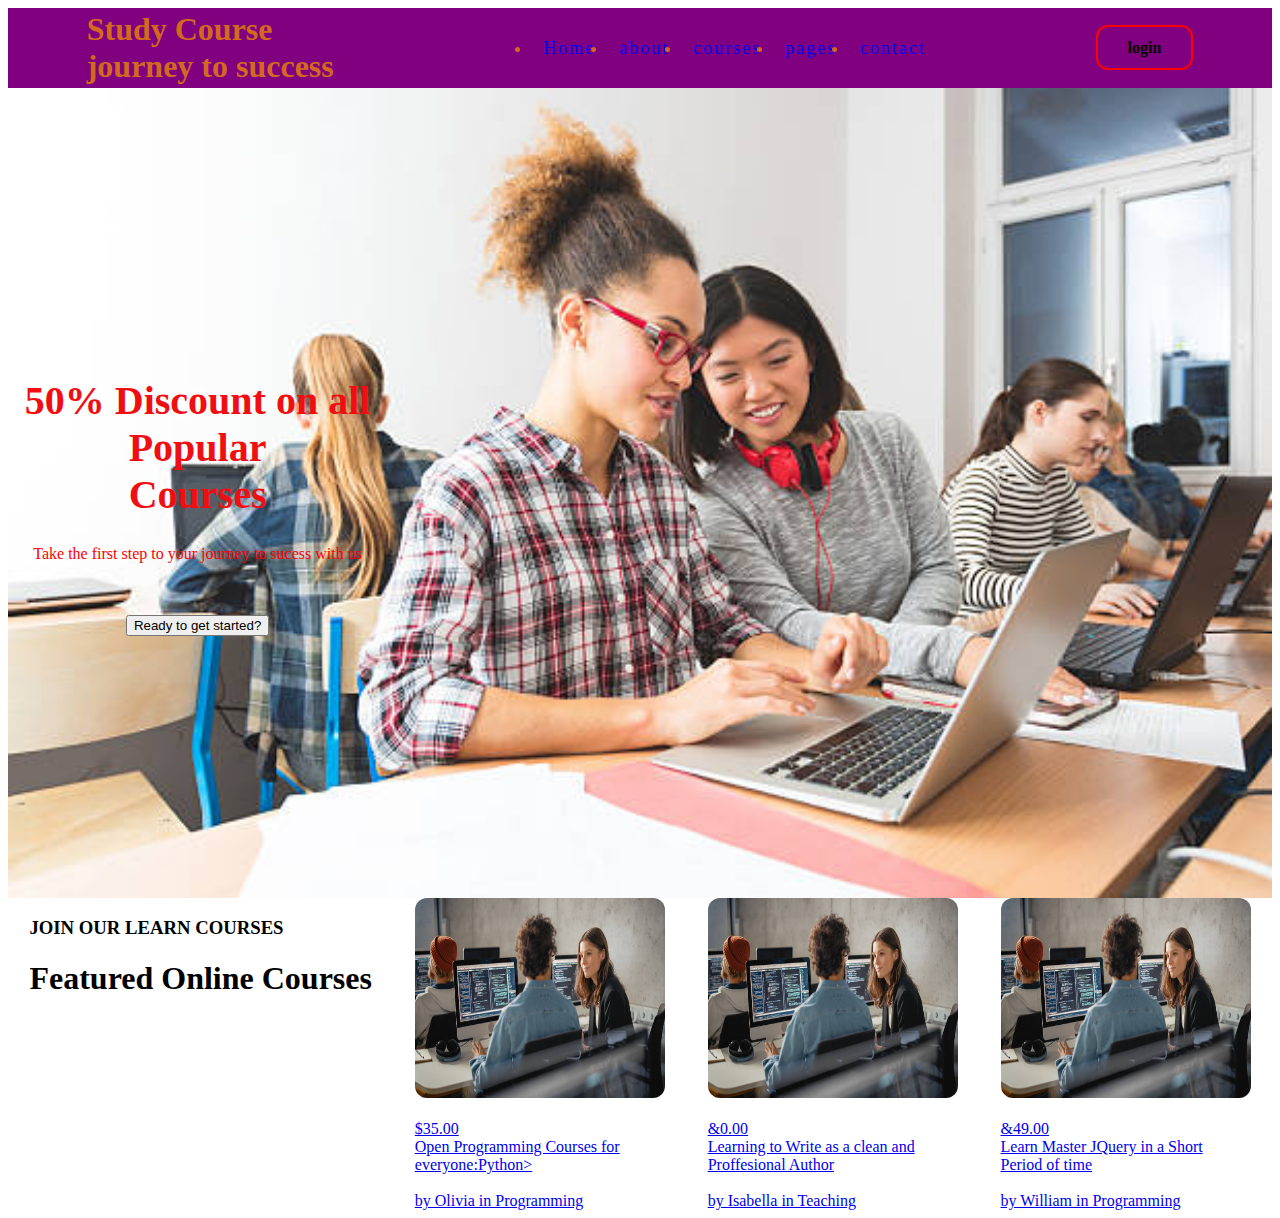
<file: my website project/index.html>
<!DOCTYPE html>
<html lang="en">
<head>
  <meta charset="UTF-8">
  <meta name="viewport" content="width=device-width, initial-scale=1.0">
  <title>Document</title>
  <style>
       

          
          .navbar{
            
            width:100%;
            height: 80px;
            background-color:purple;
            display: flex;
            justify-content: space-around;
            align-items: center;
            color: chocolate;
          }
          .menu ul {
            display: flex;
            align-items: center;
            

          }
          .menu ul li a{
            text-decoration: none;
            background-color:purple;
            padding: 5px 12px;
            letter-spacing: 2px;
            font-size: 18px;
          }
          .menu ul li a:hover{
            border-bottom: 4px solid #000;
           

          }
          .signup a {
            text-decoration: none;
            color:#000;
            font-weight: bold;
            border-radius: 12px;
            padding: 12px 30px;
            border: 2px solid #ff0000 ;

          }
          .signup a:hover{
            background-color: hotpink;
            transition: 0.6s;
          }
          .body{

            width:100%;
            height: 90vh;
            display: flex;
            background-color:purple;
            align-items: center;
            background-image:  url(/images/beginner.jpg);
            background-position: center;
            background-size: cover;
          }
          .heading{
            width: 30%;
            text-align: center;
            color:red;

          }
          .heading h1{
            font-size: 40px;
            color:rgb(241, 14, 18) ;
            

          }
          .heading a{
            text-decoration: none;
           
            font-size: 25px;
            font-weight: bold;
            border-radius: 45px;
            padding: 14px 50px;
            background-color: red;
          }
          .heading a:hover{
            letter-spacing: 3px;

          }
         
          .tours{
            
            
            display: flex;
            justify-content: space-around;
            
        
          }
          .tours join us{
        display: inline;
        text-align: center;
          }
          .tours join us h3{
          margin-left: 200px;
        }

          .places{
            
            display: inline;
            text-align: center;
            
            
          }

          .places {
            color:red;
            font-size: 30px;
            letter-spacing: 3px;
            border-radius: 1px;
            padding: 30px 30px;
            background-color: #000;
          }
          .places a{
            text-decoration: none;
            color: red;
            font-weight: bold;font: size 18px; 
            border-radius: 12px;
            background-color: #fff;
            padding: 12px 30px;

          }
          .footer{
            width:100%;
            height: 50px;
            display: flex;
            justify-content: space-around;
            align-items: center;
          }
          .footer a{
            text-decoration: none;
            color: green;
            font-size: 18px;
            font-weight: bold;
          }
            

          


  </style>
  
</head>
<body>
  <div  class="navbar">
    <div class="logo">
      <h1>
        Study Course  <br>journey to success
      </h1>

    </div>
<div class="menu">
<ul>
  
    <li><a href="# ">Home</a> </li>
      <li><a href="# ">about</a> </li>
      <li><a href="# ">courses</a> </li>
      <li><a href="# ">pages</a> </li>
      <li><a href="# ">contact</a> </li>
      
</ul>
</div>
<div class="signup">
  <a href="# ">login </a>
</div>
  </div>
  <div class="body">
    <div class="heading">
        
      <h1>50% Discount on all Popular <br>Courses</h1>
      <p> Take the first step to your journey to sucess with us 
            </p>
            <br>
            <br>
            <button class="start">Ready to get started?</button>

    </div>
</div>
    <div class="tours">
        <div class="join us">
      
      <h3>JOIN OUR LEARN COURSES</h3>
      
      
      <h1> Featured Online Courses</h1>

    </div>
      <div class="Places">
      
        <img src="/images/program.jpg" style="width: 250px;height: 200px;
        border-radius: 12px;">
        <br>
        <br>
       
        <a href="#">$35.00<br> Open Programming Courses for <br>everyone:Python></a>
        <br>
        <br>
        
        <a href="#"> by Olivia in Programming   </a>

      </div>
      <div class="Places" >
      
        <img src="/images/program.jpg" style="width: 250px;height: 200px;
        border-radius: 12px;">
        <br>
        <br>
        <a href="#"> &0.00 <br>Learning to Write as a clean and <br>Proffesional Author </a>
        <br>
        <br>
        
        <a href="#"> by Isabella in Teaching    </a>

      </div>
      <div class="Places" >

       
        <img src="/images/program.jpg" style="width: 250px;height: 200px;
        border-radius: 12px;">
        <br>
        <br>
        <a href="#">&49.00<br>Learn Master JQuery in a Short<br>Period of time</a>
        <br>
        <br>
        
        <a href="#"> by William in Programming     </a>

      </div>
      
    </div>

  
</body>
</html>
</file>
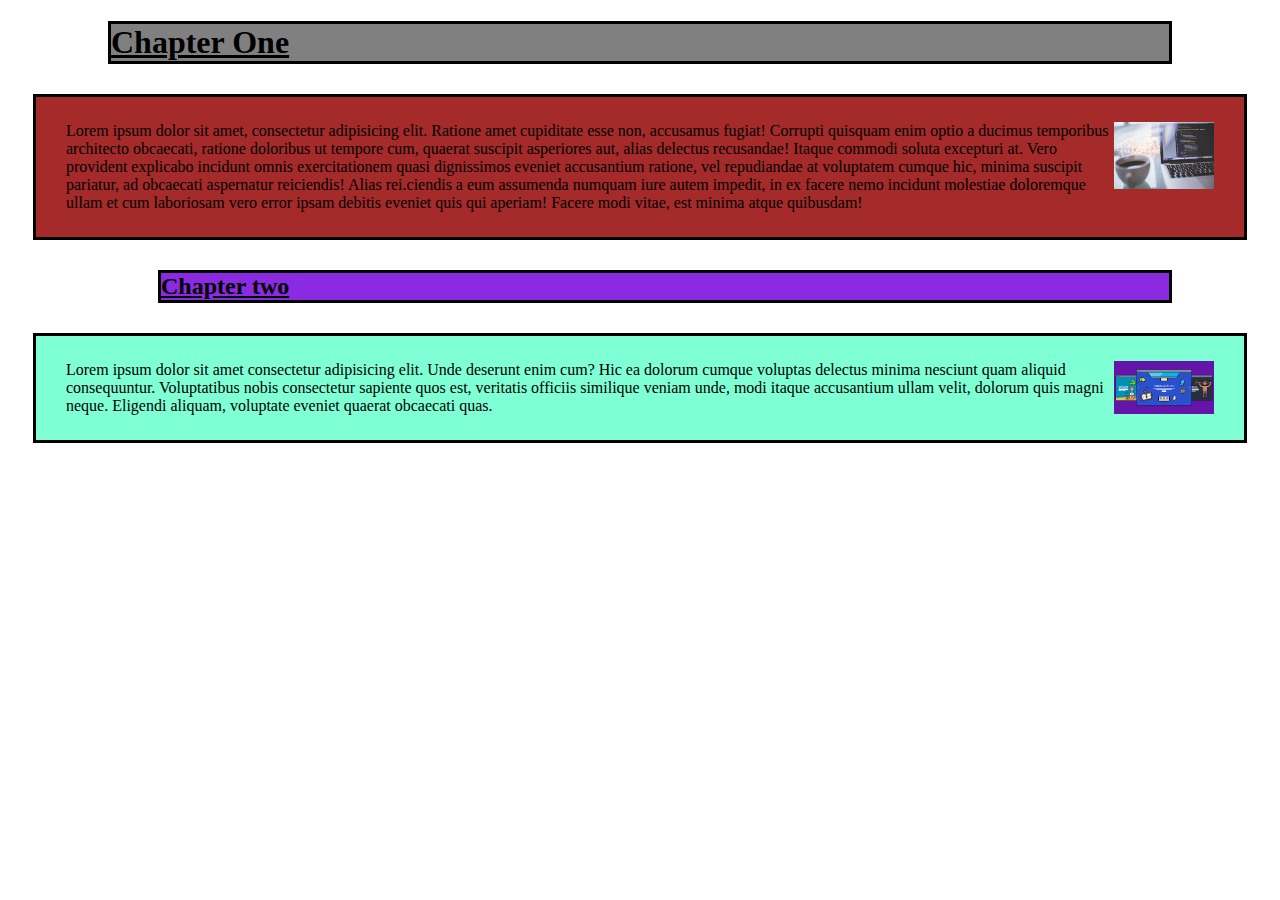
<file: design1.html>
<!DOCTYPE html>
<html lang="en">
<head>
    <meta charset="UTF-8">
    <meta name="viewport" content="width=device-width, initial-scale=1.0">
    <title>designone</title>
    
    <link rel="stylesheet" href="style.css" >  


   
</head>
<body>
    <h1>Chapter One</h1>
   <div class="para1"   >
    <img src=" images/computer-computer-screen-laptop-programming-wallpaper-preview.jpg   ">
  Lorem ipsum dolor sit amet, consectetur adipisicing elit.
     Ratione amet cupiditate esse non, accusamus fugiat! Corrupti 
     quisquam enim optio a ducimus temporibus architecto obcaecati,
      ratione doloribus ut tempore cum, quaerat suscipit asperiores
       aut, alias delectus recusandae! Itaque commodi soluta
        excepturi at. Vero provident explicabo incidunt omnis 
        exercitationem quasi dignissimos eveniet accusantium 
        ratione, vel repudiandae at voluptatem cumque hic, minima 
        suscipit pariatur, ad obcaecati aspernatur reiciendis! Alias
         rei.ciendis a eum assumenda numquam iure autem impedit, 
         in ex facere nemo incidunt molestiae doloremque ullam et 
         cum laboriosam vero error ipsam debitis eveniet quis qui 
         aperiam! Facere modi vitae, est minima atque quibusdam!
  
        </div> 

        <h2>
            Chapter two
          </h2>
   <div class="para2">
    <img src="  images/webimage.jpg      ">
    
    Lorem ipsum dolor sit amet consectetur adipisicing elit.
     Unde deserunt enim cum? Hic ea dolorum cumque voluptas
      delectus minima nesciunt quam aliquid consequuntur.
       Voluptatibus nobis consectetur sapiente quos est, veritatis 
       officiis similique veniam unde, modi itaque accusantium
        ullam velit, dolorum quis magni neque. Eligendi aliquam, 
        voluptate eveniet quaerat obcaecati quas.
   </div>
</body>
</html>
</file>
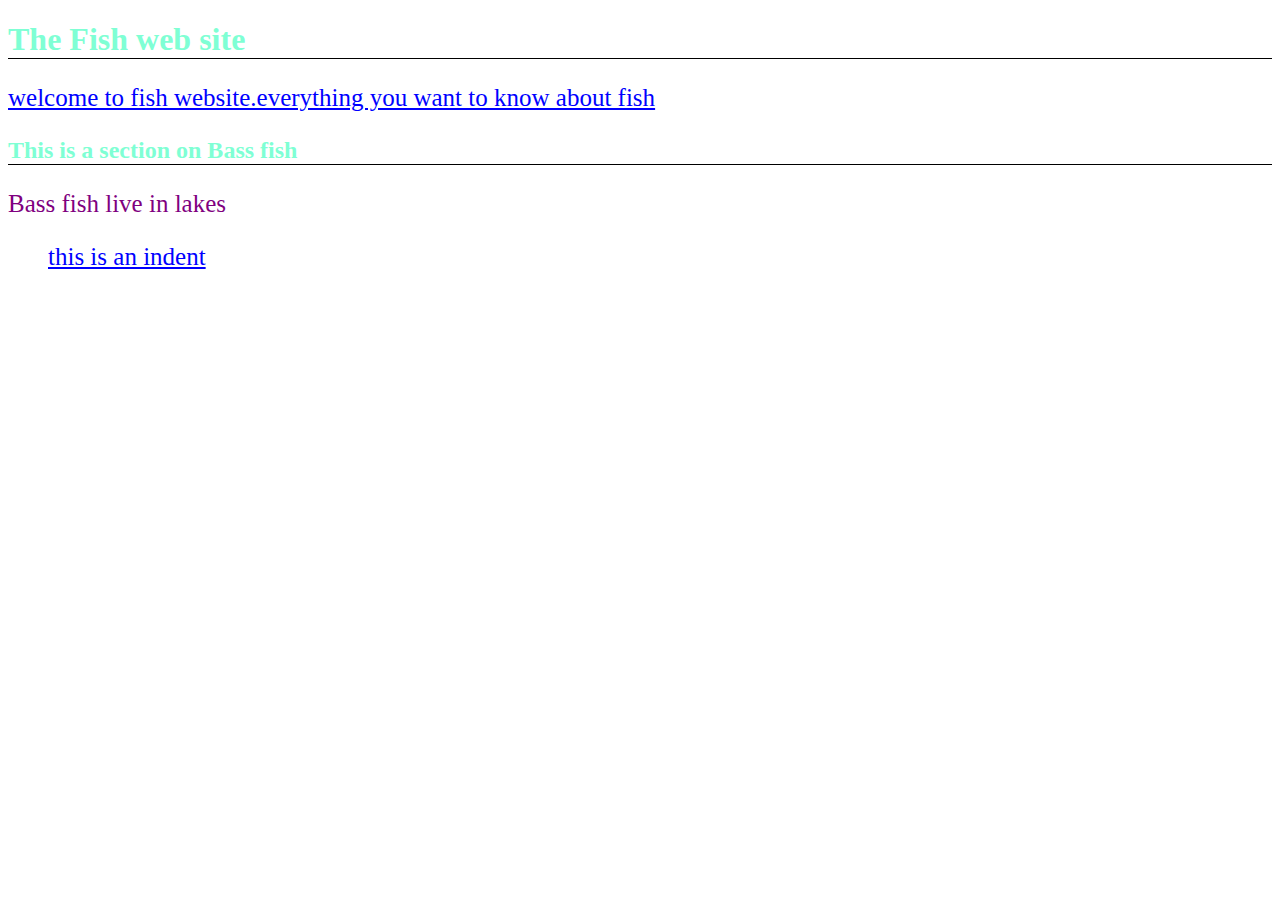
<file: file1.html>
<!DOCTYPE html>
<html lang="en">
<head>
    <meta charset="UTF-8">
    <meta name="viewport" content="width=device-width, initial-scale=1.0">
    <title>fish site</title>
    <style>
        body{
            color: aquamarine;
        }
        h1 ,h2{ border-bottom: 1px solid black;

        }
        .blue{
            color: blue;
            font-size: 25px;
            
        }

        p.purple{
            color: purple;
            font-size: 25px;
           
        }
        .underline{
           text-decoration: underline;
        }
    
    </style>
</head>
<body>
    <h1>The Fish web site</h1>
    <p class="blue underline" >welcome to fish website.everything you 
        want to know about fish</p>
    <h2>This is a section on Bass fish</h2>
    <p class="purple">Bass fish live in lakes</p>

        <blockquote class="blue underline" >
            this is an indent
        </blockquote>
</body>
</html>
</file>
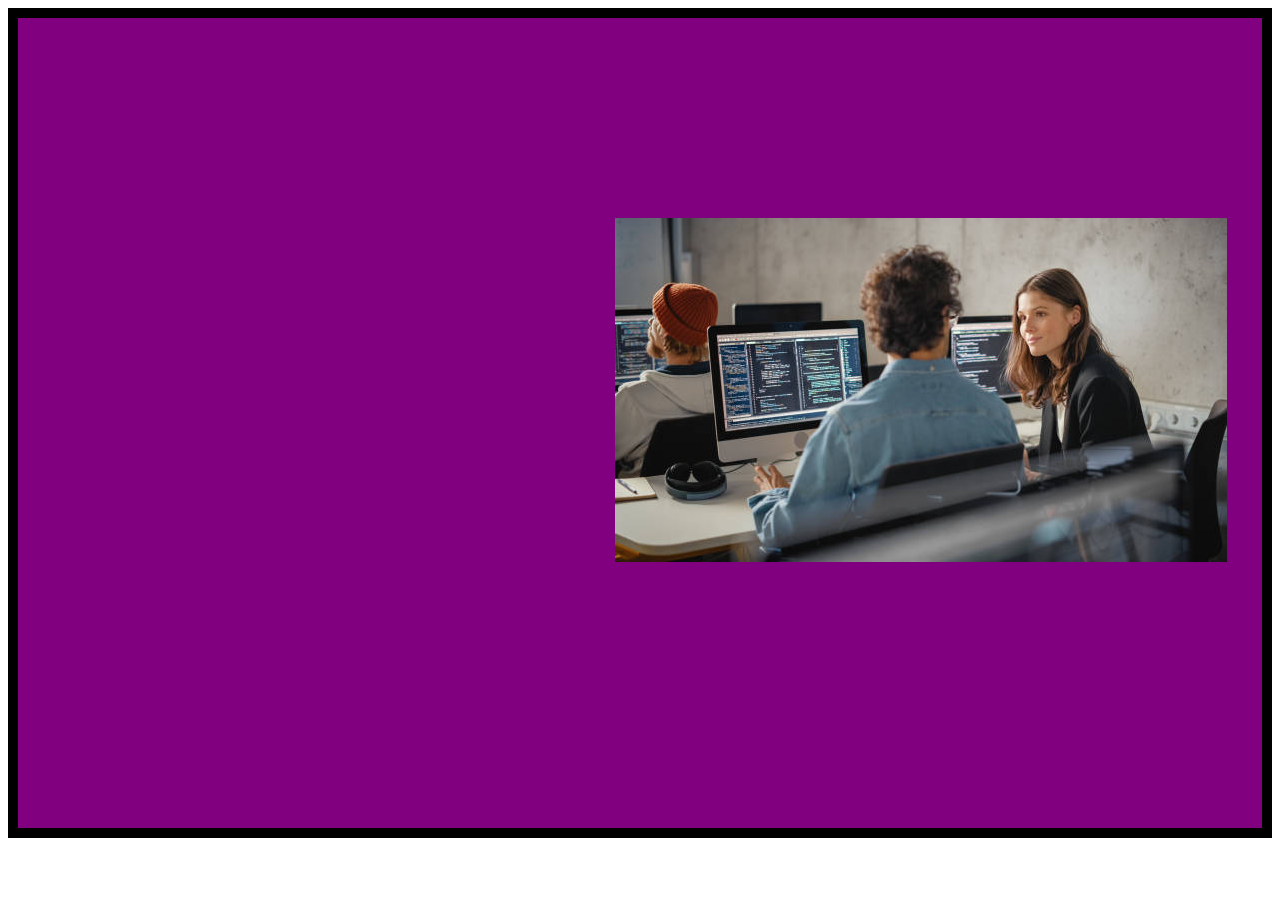
<file: hellow.html>
<!DOCTYPE html>
<html lang="en">
<head>
    <meta charset="UTF-8">
    <meta name="viewport" content="width=device-width, initial-scale=1.0">
    <title>Document</title>
    <style>
        .container{
            position:relative ;

            background-color: purple;
            display: flex;
            height: 90vh;
            justify-content: space-evenly;
            border: 10px solid black;
        
            
        }
        
        .box{
            position: absolute;
            width: 50px;
            height: 100px;
           top: 200px;
           
            
            text-align: center;
            border-radius: 15px;
        }
        #box1{
            
        }
        #box2{
           
        }
        #box3{
            
        }
        
        </style>
        

</head>
<body>
    <div class="container">
        <div class="box" id="box1"><img src=" /images/program.jpg " alt="py" > </div>
        <div class="box" id="box2"> <img src=" /images/program.jpg " alt="py" > </div>
        <div class="box" id="box3"><img src=" /images/program.jpg " alt="py" > </div>
        
    </div>

</body>
</html>
</file>
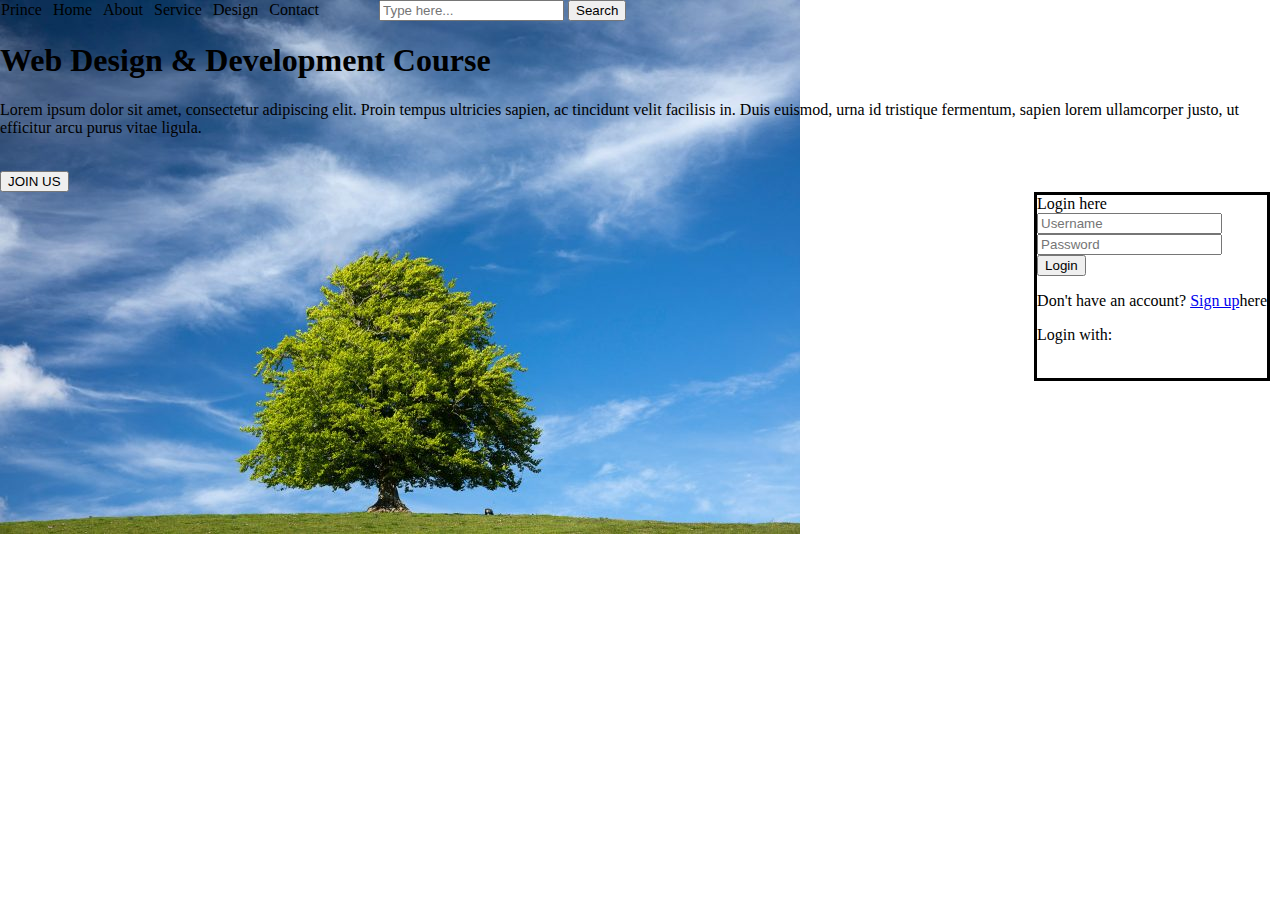
<file: homework.html>
<!DOCTYPE html>
<html lang="en">
<head>
    <meta charset="UTF-8">
    <meta name="viewport" content="width=device-width, initial-scale=1.0">
    <title>Web Design & Development Course</title>
    <link rel="stylesheet" href="homework2.css">
    <link rel="stylesheet" href="https://cdnjs.cloudflare.com/ajax/libs/font-awesome/6.5.1/css/all.min.css" integrity="sha512-DTOQO9RWCH3ppGqcWaEA1BIZOC6xxalwEsw9c2QQeAIftl+Vegovlnee1c9QX4TctnWMn13TZye+giMm8e2LwA==" crossorigin="anonymous" referrerpolicy="no-referrer" />
</head>
<body>
    <div class="navbar">
        <ul>
            <li><a href="prince.html"> Prince</a></li>
            <li><a href="home.html"> Home</a></li>
            <li><a href="about.html"> About</a></li>
            <li><a href="service.html"> Service</a></li>
            <li><a href="design1.html"> Design</a></li>
            <li><a href="contact.html"> Contact</a></li>
            <li class="search">
                
                <input type="text" id="search" name="search" placeholder="Type here...">
                <input type="submit" value="Search">
            </li>
        </ul>
    </div>

    <div class="course-info">
        <h1>Web Design & Development Course</h1>
        <p >Lorem ipsum dolor sit amet, 
            consectetur adipiscing elit. Proin 
            tempus ultricies sapien, ac tincidunt
             velit facilisis in. Duis euismod, 
             urna id tristique fermentum, sapien 
             lorem ullamcorper justo, ut efficitur
              arcu purus vitae ligula.</p><br>
        
              <button class="Join us">JOIN US</button><br>
              
            </div>
            <section>
        <span class="login-here">Login here</span> <br>
        <form>
            <input type="text" placeholder="Username"><br>
            <input type="password" placeholder="Password"><br>
            <input type="submit" value="Login">
        </form>
        
        <p class="p1">Don't have an account? <a href="#">Sign up</a>here</p>
        <p class="p1">Login with:</p><br>
        <div class="social-icons">
            <i class="fab fa-facebook-f"></i>
            <i class="fab fa-instagram"></i>
            <i class="fab fa-twitter"></i>
            <i class="fab fa-google"></i>
           

            <i class="fab fa-snapchat-ghost"></i>
        </section>
        </div>
   
</body>
</html>
</file>
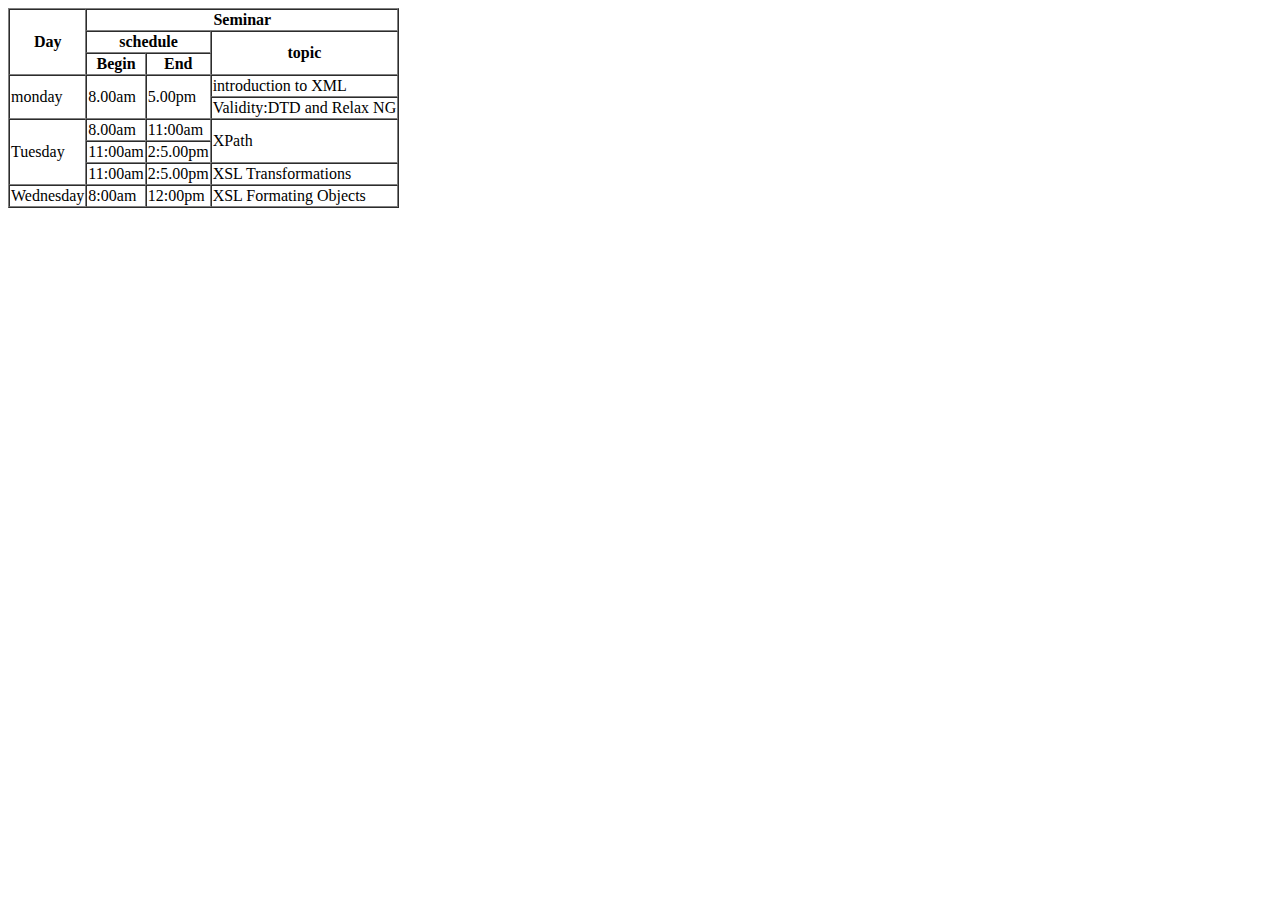
<file: tabletask.html>
<!DOCTYPE html>
<html lang="en">
<head>
    <meta charset="UTF-8">
    <meta name="viewport" content="width=device-width, initial-scale=1.0">
    <title>tabletask</title>
</head>
<body>

   
<table border="1" cellspacing="0">
    <tr>
      <th rowspan="3"> Day</th>
      <th colspan="3">Seminar</th>
      
    </tr>
    <tr>
      <th colspan="2">schedule</th>
      
      <th rowspan="2">topic</th>
    </tr>
    <tr>
      <th>Begin</th>
      <th>End</th>
      
    </tr>
    <tr>
      <td rowspan="2">monday</td>
      <td rowspan="2">8.00am</td>
      <td rowspan="2">5.00pm</td>
      <td>introduction to XML</td>
    </tr>
    <tr>
      
      <td>Validity:DTD and Relax NG</td>
    </tr>
    <tr>
      <td rowspan="3">Tuesday</td>
      <td>8.00am</td>
      <td>11:00am</td>
      <td rowspan="2">XPath</td>
    </tr>
    <tr>
      
      <td>11:00am</td>
      <td>2:5.00pm</td>
      
      </tr>
      <tr>
        
        <td>11:00am</td>
        <td>2:5.00pm</td>
        <td>XSL Transformations </td>
        </tr>
      <tr>
        <td>Wednesday</td>
        <td>8:00am</td>
        <td>12:00pm</td>
        <td>XSL Formating Objects</td>
      </tr>


  </table>
  
</body>
</html>
</file>
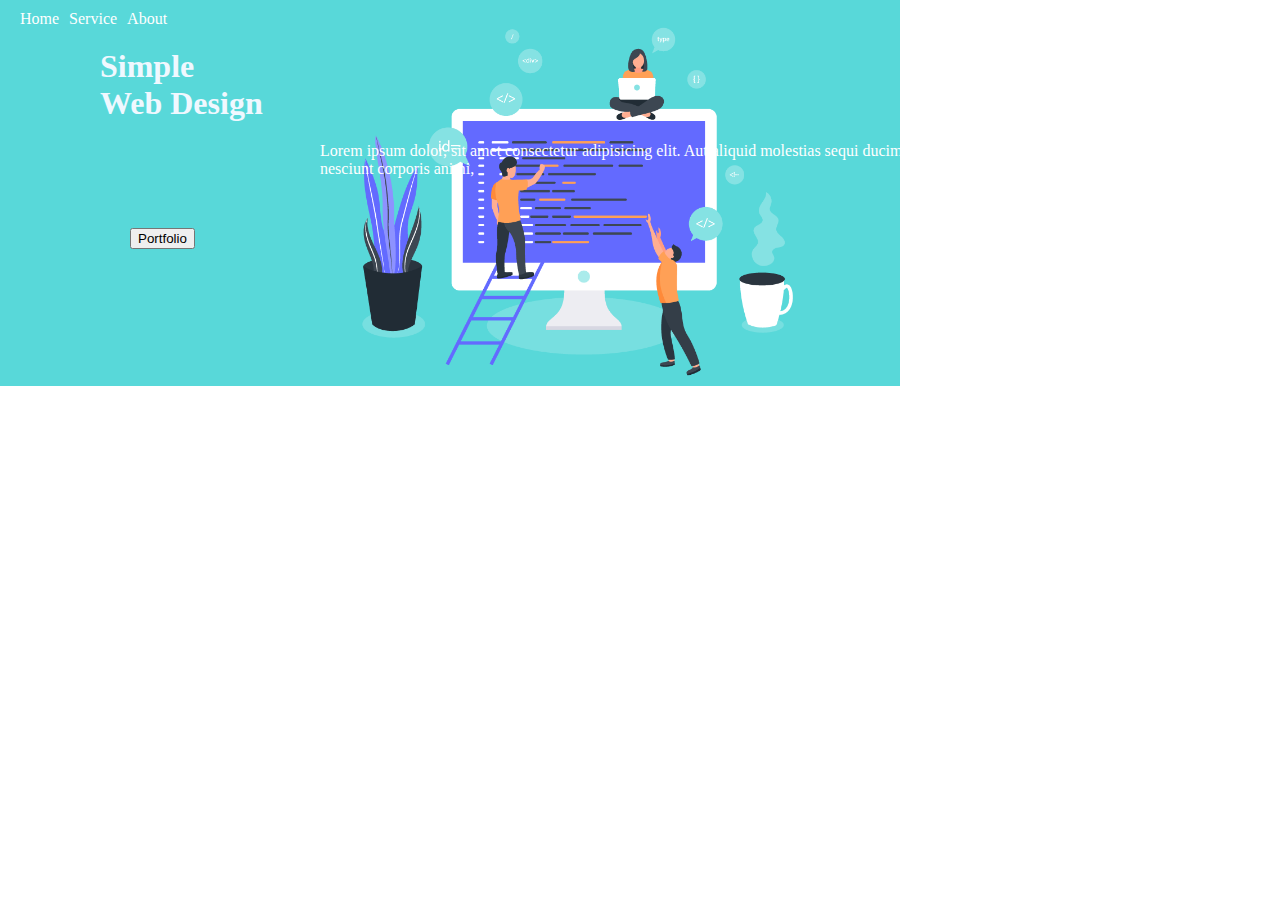
<file: task2.html>
<!DOCTYPE html>
<html lang="en">
<head>
    <meta charset="UTF-8">
    <meta name="viewport" content="width=device-width, initial-scale=1.0">
    <title>task2</title>
    <link rel="stylesheet" href="task2.css">
    <link rel="stylesheet" href="https://cdnjs.cloudflare.com/ajax/libs/font-awesome/6.5.1/css/all.min.css" integrity="sha512-DTOQO9RWCH3ppGqcWaEA1BIZOC6xxalwEsw9c2QQeAIftl+Vegovlnee1c9QX4TctnWMn13TZye+giMm8e2LwA==" crossorigin="anonymous" referrerpolicy="no-referrer" />
   

</head>
<body>
    <div>
        <ul class="horizontal-list">
            <li><a href="index.html"><i class="fa-solid fa-bars-staggered"></i> Home</a></li>
            <li><a href="service.html"> Service</a></li>
            <li><a href="about.html">About</a></li>
            <li><a href="contactus.html"> <i class="fa-solid fa-circle-dot"></i> Contact us</a> </li>            </li>
        </ul>
    </div>
    
    <h1>
       Simple<br> Web Design

    </h1>
    <p> <i class="fas fa-horizontal-rule"></i>  Lorem ipsum dolor, sit amet consectetur 
        adipisicing elit. Aut aliquid molestias
         sequi ducimus nesciunt corporis animi,
          </p>
         <h5> <button class="portfolio-button">Portfolio</button></h5>



</body>
</html>
</file>
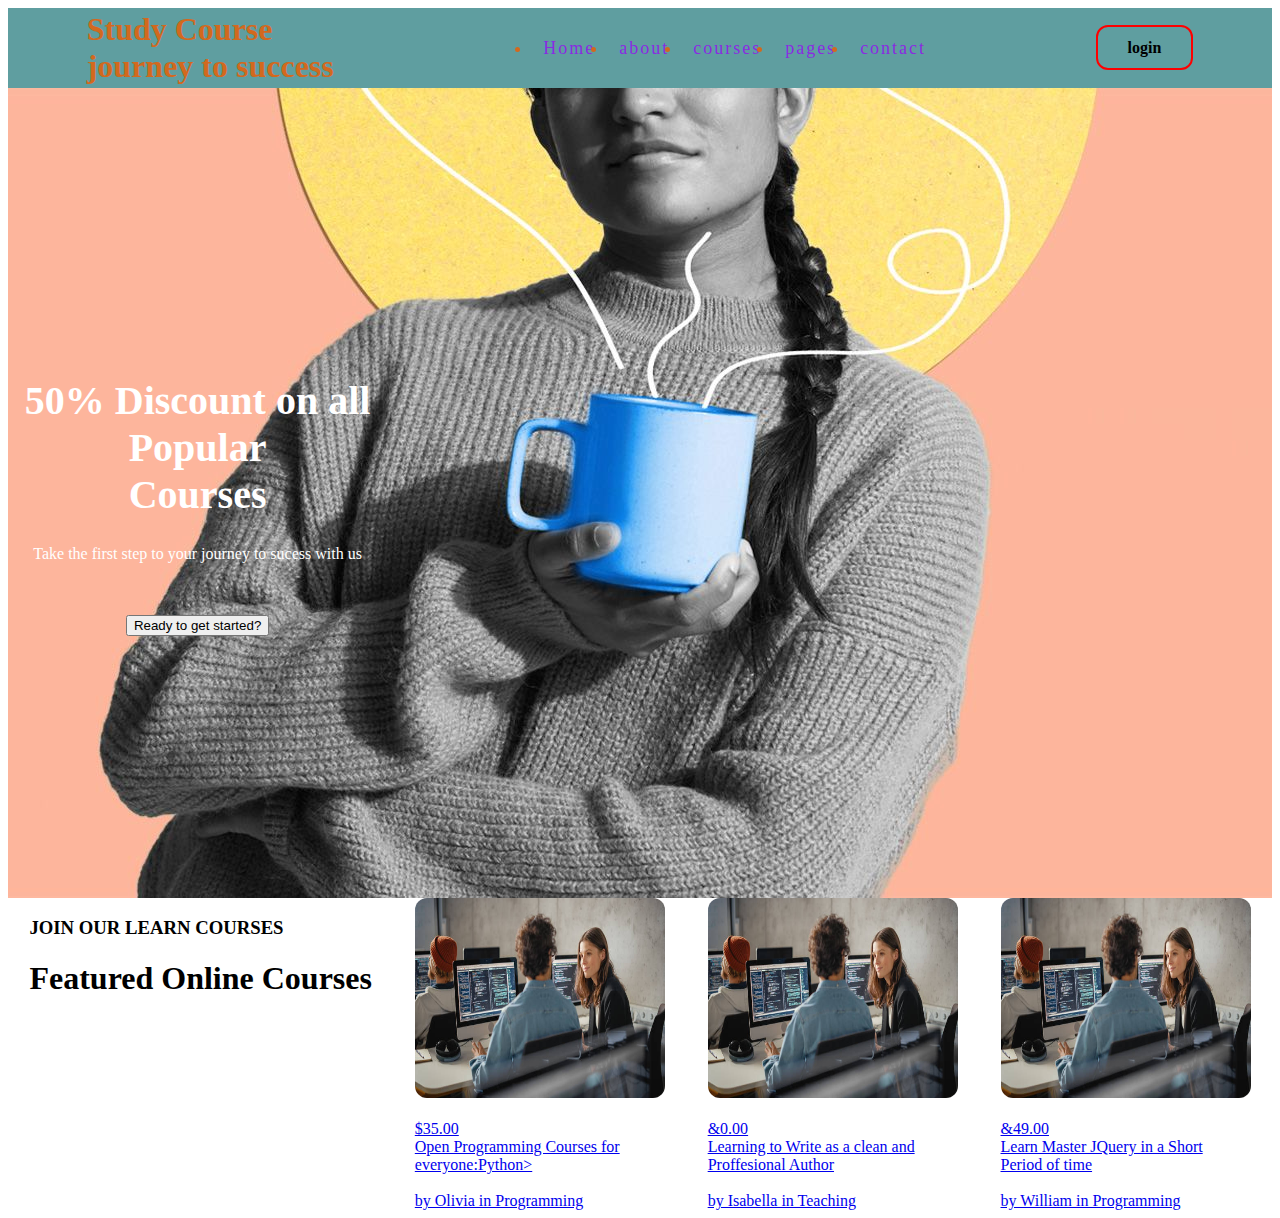
<file: training.html>
<!DOCTYPE html>
<html lang="en">
<head>
  <meta charset="UTF-8">
  <meta name="viewport" content="width=device-width, initial-scale=1.0">
  <title>Document</title>
  <style>
        

          
          .navbar{
            width:100%;
            height: 80px;
            background-color: cadetblue;
            display: flex;
            justify-content: space-around;
            align-items: center;
            color: chocolate;
          }
          .menu ul {
            display: flex;
            align-items: center;

          }
          .menu ul li a{
            text-decoration: none;
            color:blueviolet;
            padding: 5px 12px;
            letter-spacing: 2px;
            font-size: 18px;
          }
          .menu ul li a:hover{
            border-bottom: 4px solid #000;
           

          }
          .signup a {
            text-decoration: none;
            color:#000;
            font-weight: bold;
            border-radius: 12px;
            padding: 12px 30px;
            border: 2px solid #ff0000 ;

          }
          .signup a:hover{
            background-color: hotpink;
            transition: 0.6s;
          }
          .body{

            width:100%;
            height: 90vh;
            display: flex;
            

            align-items: center;
            background-image:  url('images/familiar-scents.jpg');
            background-position: center;
            background-size: cover;
          }
          .heading{
            width: 30%;
            text-align: center;
            color: #fff;

          }
          .heading h1{
            font-size: 40px;

          }
          .heading a{
            text-decoration: none;
            color:#000;
            font-size: 25px;
            font-weight: bold;
            border-radius: 45px;
            padding: 14px 50px;
            background-color: #fff;
          }
          .heading a:hover{
            letter-spacing: 3px;

          }
         
          .tours{
            
            
            display: flex;
            justify-content: space-around;
            
        
          }
          .tours join us{
        display: inline;
        text-align: center;
          }
          .tours join us h3{
          margin-left: 200px;
        }

          .places{
            
            display: inline;
            text-align: center;
            
            
          }

          .places {
            color:red;
            font-size: 30px;
            letter-spacing: 3px;
            border-radius: 1px;
            padding: 30px 30px;
            background-color: #000;
          }
          .places a{
            text-decoration: none;
            color: red;
            font-weight: bold;font: size 18px; 
            border-radius: 12px;
            background-color: #fff;
            padding: 12px 30px;

          }
          .footer{
            width:100%;
            height: 50px;
            display: flex;
            justify-content: space-around;
            align-items: center;
          }
          .footer a{
            text-decoration: none;
            color: green;
            font-size: 18px;
            font-weight: bold;
          }
            

          


  </style>
  
</head>
<body>
  <div  class="navbar">
    <div class="logo">
      <h1>
        Study Course  <br>journey to success
      </h1>

    </div>
<div class="menu">
<ul>
  
    <li><a href="# ">Home</a> </li>
      <li><a href="# ">about</a> </li>
      <li><a href="# ">courses</a> </li>
      <li><a href="# ">pages</a> </li>
      <li><a href="# ">contact</a> </li>
      
</ul>
</div>
<div class="signup">
  <a href="# ">login </a>
</div>
  </div>
  <div class="body">
    <div class="heading">
        
      <h1>50% Discount on all Popular <br>Courses</h1>
      <p> Take the first step to your journey to sucess with us 
            </p>
            <br>
            <br>
            <button class="start">Ready to get started?</button>

    </div>
</div>
    <div class="tours">
        <div class="join us">
      
      <h3>JOIN OUR LEARN COURSES</h3>
      
      
      <h1> Featured Online Courses</h1>

    </div>
      <div class="Places">
      
        <img src="/images/program.jpg" style="width: 250px;height: 200px;
        border-radius: 12px;">
        <br>
        <br>
       
        <a href="#">$35.00<br> Open Programming Courses for <br>everyone:Python></a>
        <br>
        <br>
        
        <a href="#"> by Olivia in Programming   </a>

      </div>
      <div class="Places" >
      
        <img src="/images/program.jpg" style="width: 250px;height: 200px;
        border-radius: 12px;">
        <br>
        <br>
        <a href="#"> &0.00 <br>Learning to Write as a clean and <br>Proffesional Author </a>
        <br>
        <br>
        
        <a href="#"> by Isabella in Teaching    </a>

      </div>
      <div class="Places" >

       
        <img src="/images/program.jpg" style="width: 250px;height: 200px;
        border-radius: 12px;">
        <br>
        <br>
        <a href="#">&49.00<br>Learn Master JQuery in a Short<br>Period of time</a>
        <br>
        <br>
        
        <a href="#"> by William in Programming     </a>

      </div>
      
    </div>

  
</body>
</html>
</file>
<file: style.css>
h1 {
    text-decoration: underline;
    background-color: gray;
    border-style: solid;
    margin-right: 100px;
    margin-left: 100px;
}

h2 {
    text-decoration: underline;
    background-color: blueviolet;
    border-style: solid;
    margin-right: 100px;
    margin-left: 150px;
}




.para1{
    background-color: brown;
    margin-top: 30px;
    margin-right: 25px;
    margin-bottom: 30px;
    margin-left:25px;
    border-style: solid;
   
    padding-top: 25px;
    padding-right: 30px;
    padding-bottom: 25px;
    padding-left: 30px;


}

.para1 img{
    width: 100px;
    height: auto;
    float: right;
}




.para2{
    background-color: aquamarine;
    margin-top: 30px;
    margin-right: 25px;
    margin-bottom: 30px;
    margin-left:25px;
    border-style: solid;
    padding-top: 25px;
    padding-right: 30px;
    padding-bottom: 25px;
    padding-left: 30px;


}
.para2 img{
    width: 100px;
    height: auto;

    float: right;  
}
</file>
<file: homework2.css>
body {
        background-image: url(/images/tree.jpg);
        background-repeat: no-repeat;
        background-size: 10000000000000000;
        margin: 0;
    }
    
    section{
        position: absolute;
        bottom: 10; 
        right: 10px; 
        
       
        border: solid;
        
    }
    .navbar ul {
        list-style-type: none;
        margin: 0;
        padding: 0;
        overflow: hidden;
    }
    
    .navbar ul li {
        display: inline; 
        margin-right: 5px; 
    }
    
    .navbar ul li:last-child {
        margin-right: 10px; 
        margin: 10px;
        margin-left: 50px;
        
    }
    
    .navbar ul li a {
        display: inline-block; 
        padding: 1px; 
        text-decoration: none;
        color: black;
    }
</file>
<file: task2.css>
body {
    background-image: url('/images/devops.jpg');
    background-repeat: no-repeat;
    background-size: 900px;
    margin: 0;
}

.horizontal-list {
    list-style-type: none;
    padding: 0;
    margin: 10px; 
    display: flex; 
    
    align-items: center; 
}

.horizontal-list li {
    display: inline;
}




.horizontal-list li:last-child {
    margin-left: auto; 
}
.horizontal-list li a {
    text-decoration: none; 
    margin-left: 10px;
    color: white;
}


h1 {
    margin: 20px 50px 0 100px; 
    color: aliceblue;
}

h5 {
    margin: 10px 50px 0 130px; 
    color: whitesmoke;
}

p {
    
    margin: 20px auto 50px auto; 
    width: 50%; 
    color: white;
}
</file>
